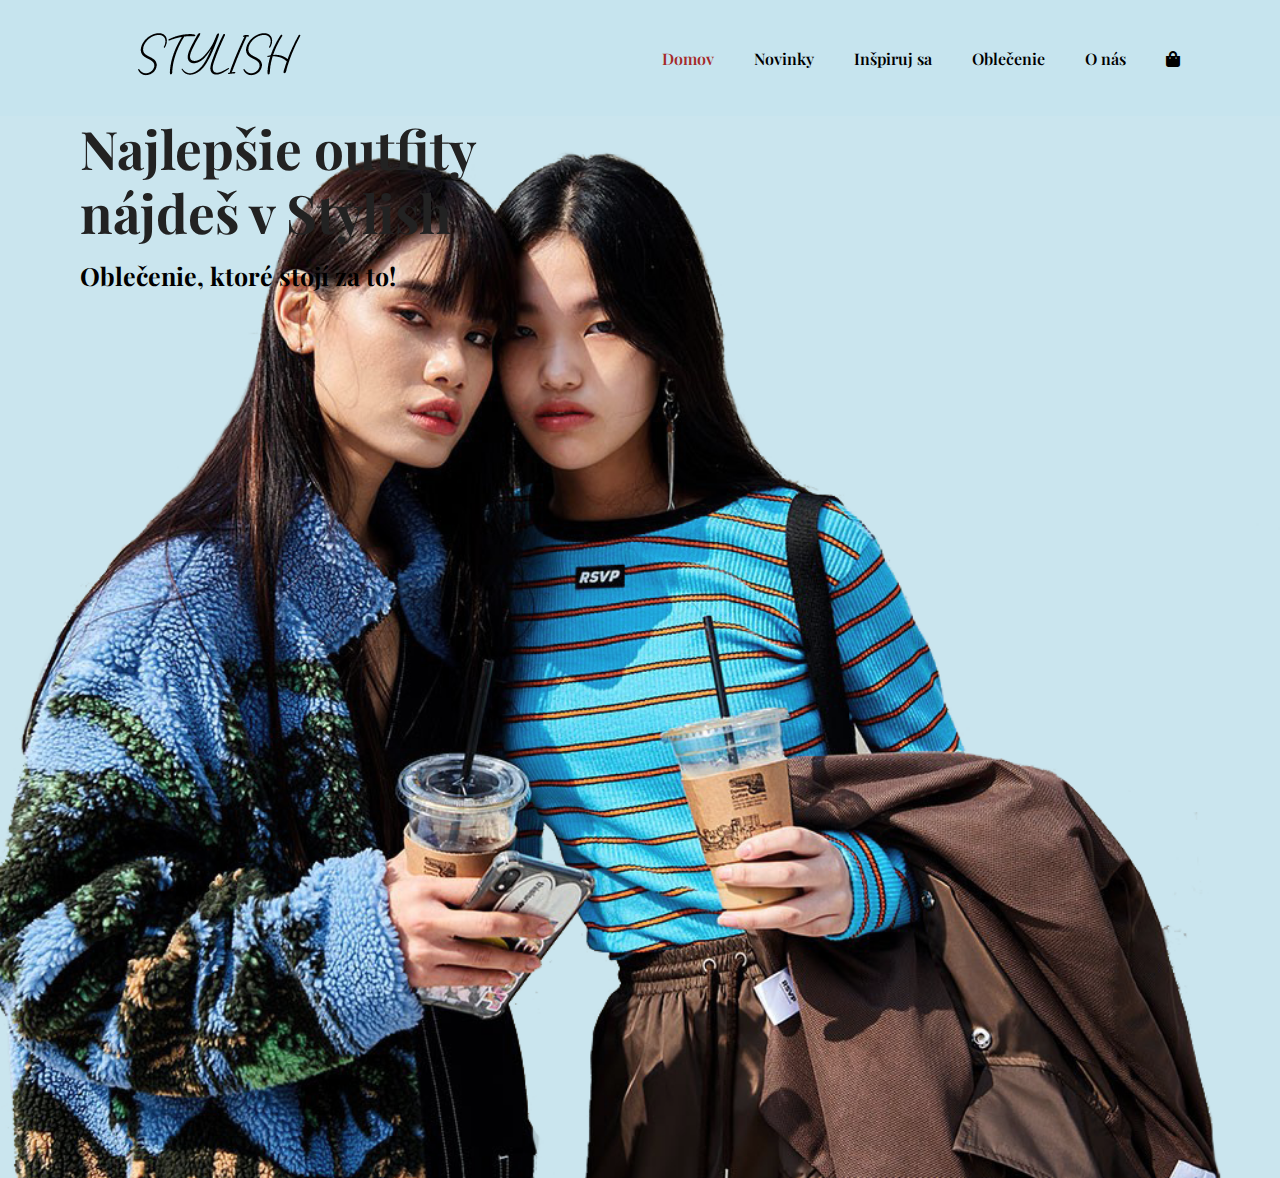
<file: index.html>
<!DOCTYPE html>
<html lang="sk">

<head>
    <meta charset="UTF-8"> 
    <meta http-equiv="X-UA-Compatible" content="IE-edge">
    <meta name="viewport" content="width=device-width, initial-scale=1.0">
    <title>Stylish</title>
    <link rel="stylesheet" href="https://pro.fontawesome.com/releases/v5.10.0/css/all.css"/>
    <link rel="stylesheet" href="style.css">
</head>

<body style="background-color:#c6e4ee;"> 

<body>

    <section id="header">
        <a href="#"><img src="images/logo.png" class="logo" alt=""></a> 

        <div>
            <ul id="navbar">
                <li><a class="active" href="index.html">Domov</a></li> 
                <li><a href="novinky.html">Novinky</a></li> 
                <li><a href="inspirujsa.html">Inšpiruj sa</a></li> 
                <li><a href="oblecenie.html">Oblečenie</a></li> 
                <li><a href="onas.html">O nás</a></li> 
                <li id="lg-bag"><a href="kosik.html"><i class="fas fa-shopping-bag bag"></i></a></li> 

                <a href="#" id="close"><i class="far fa-times"></i></a>
            </ul>
        </div>

        <div id="mobile">
            <a href="kosik.html"><i class="fas fa-shopping-bag bag"></i></a>
            <i id="bar" class="fas fa-outdent"></i>
        </div>
        
    </section>

    <section id="pozadie">
        <h1>Najlepšie outfity</h1>
        <h1>nájdeš v Stylish</h1>
        <h4>Oblečenie, ktoré stojí za to!</h4>

    </section>

    <script src="script.js"></script>

</body>

</html>
</file>
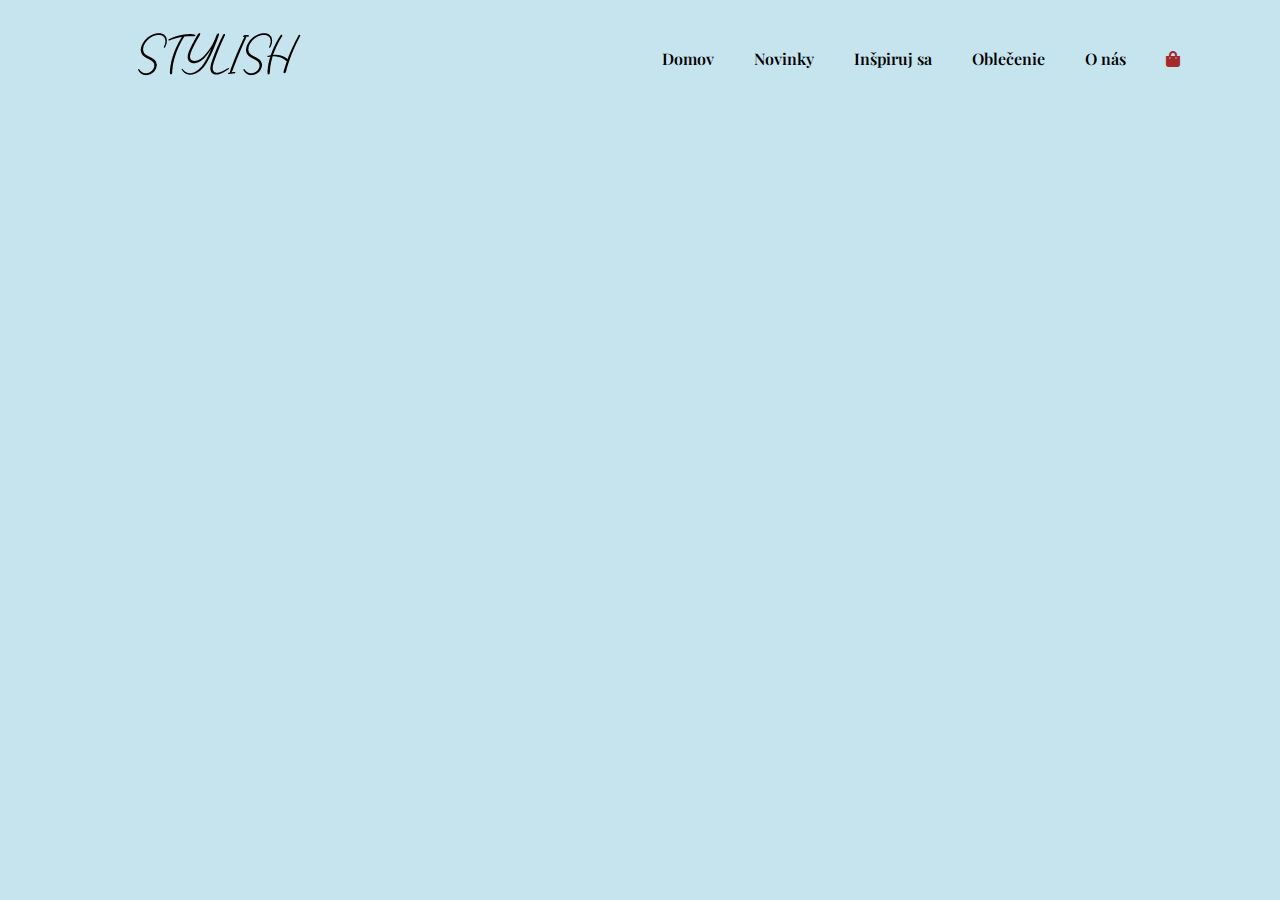
<file: kosik.html>
<!DOCTYPE html>
<html lang="sk">

<head>
    <meta charset="UTF-8"> 
    <meta http-equiv="X-UA-Compatible" content="IE-edge">
    <meta name="viewport" content="width=device-width, initial-scale=1.0">
    <title>Stylish</title>
    <link rel="stylesheet" href="https://pro.fontawesome.com/releases/v5.10.0/css/all.css"/>
    <link rel="stylesheet" href="style.css">
</head>

<body style="background-color:#c6e4ee;"> 

<body>

    <section id="header">
        <a href="#"><img src="images/logo.png" class="logo" alt=""></a> 

        <div>
            <ul id="navbar">
                <li><a href="index.html">Domov</a></li> 
                <li><a href="novinky.html">Novinky</a></li> 
                <li><a href="inspirujsa.html">Inšpiruj sa</a></li> 
                <li><a href="oblecenie.html">Oblečenie</a></li> 
                <li><a href="onas.html">O nás</a></li> 
                <li id="lg-bag"><a class="active" href="kosik.html"><i class="fas fa-shopping-bag bag"></i></a></li> 

                <a href="#" id="close"><i class="far fa-times"></i></a>
            </ul>
        </div>

        <div id="mobile">
            <a href="kosik.html"><i class="fas fa-shopping-bag bag"></i></a>
            <i id="bar" class="fas fa-outdent"></i>
        </div>
        
    </section>

    

    <script src="script.js"></script>

</body>

</html>
</file>
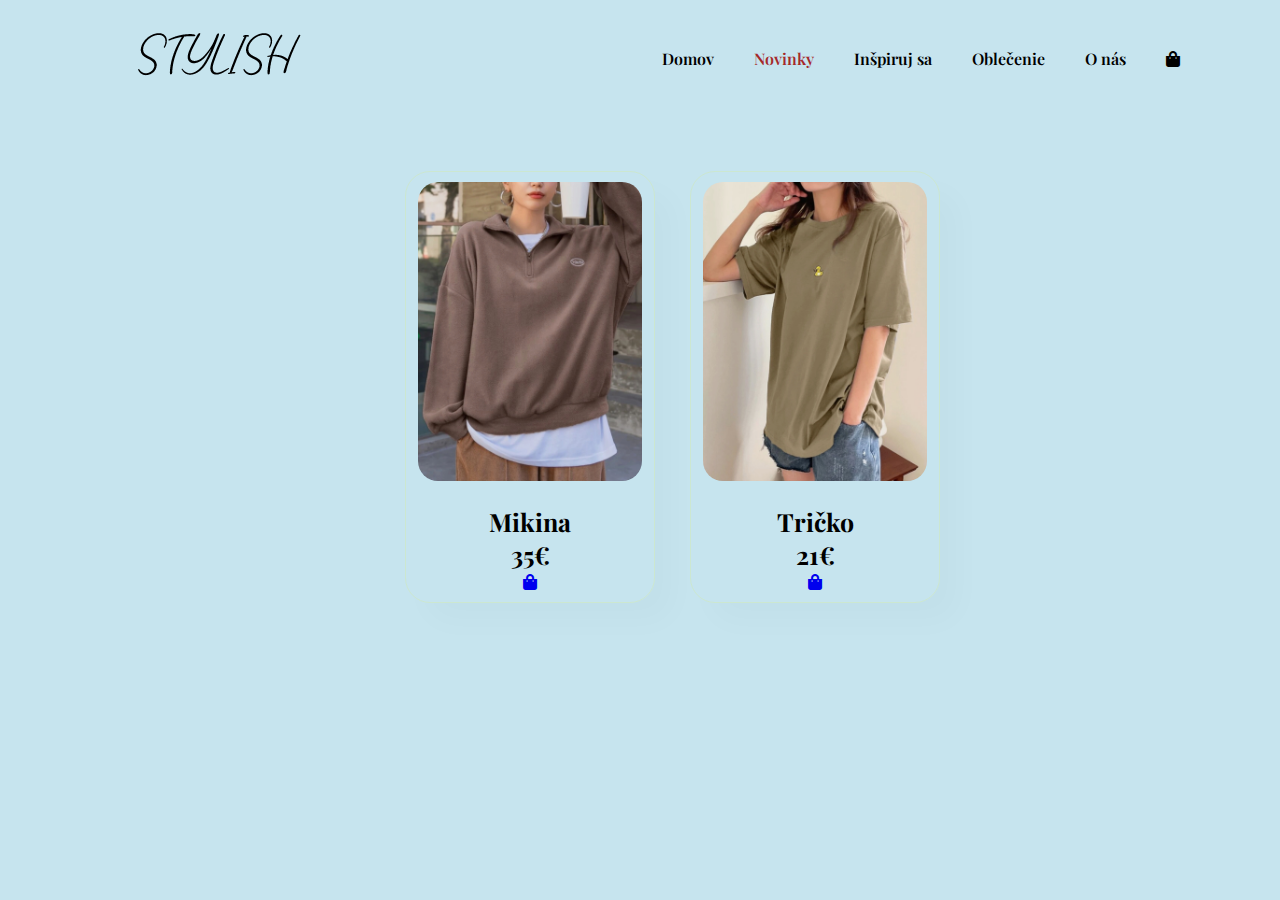
<file: novinky.html>
<!DOCTYPE html>
<html lang="sk">

<head>
    <meta charset="UTF-8"> 
    <meta http-equiv="X-UA-Compatible" content="IE-edge">
    <meta name="viewport" content="width=device-width, initial-scale=1.0">
    <title>Stylish</title>
    <link rel="stylesheet" href="https://pro.fontawesome.com/releases/v5.10.0/css/all.css"/>
    <link rel="stylesheet" href="style.css">
</head>

<body style="background-color:#c6e4ee;"> 

<body>

    <section id="header">
        <a href="#"><img src="images/logo.png" class="logo" alt=""></a> 

        <div>
            <ul id="navbar">
                <li><a href="index.html">Domov</a></li> 
                <li><a class="active" href="novinky.html">Novinky</a></li> 
                <li><a href="inspirujsa.html">Inšpiruj sa</a></li> 
                <li><a href="oblecenie.html">Oblečenie</a></li> 
                <li><a href="onas.html">O nás</a></li> 
                <li id="lg-bag"><a href="kosik.html"><i class="fas fa-shopping-bag bag"></i></a></li> 

                <a href="#" id="close"><i class="far fa-times"></i></a>
            </ul>
        </div>

        <div id="mobile">
            <a href="kosik.html"><i class="fas fa-shopping-bag bag"></i></a>
            <i id="bar" class="fas fa-outdent"></i>
        </div>
        
    </section>

    <section id="produkt1" class="section-p3">
        

        <div class="pro-container">
            <div class="pro">
                <img src="images/pic5.jpg" alt="">
                <div class="des"></div>
                <h5>Mikina</h5>
                <h5>35€</h5>
            <a href="#"><i class="fas fa-shopping-bag"></i></a>
            </div>

            <div class="pro-container">
                <div class="pro">
                    <img src="images/pic7.jpg" alt="">
                    <div class="des"></div>
                    <h5>Tričko</h5>
                    <h5>21€</h5>
                <a href="#"><i class="fas fa-shopping-bag"></i></a>
                </div>

                

                    
    </div>

    <script src="script.js"></script>

</body>

</html>
</file>
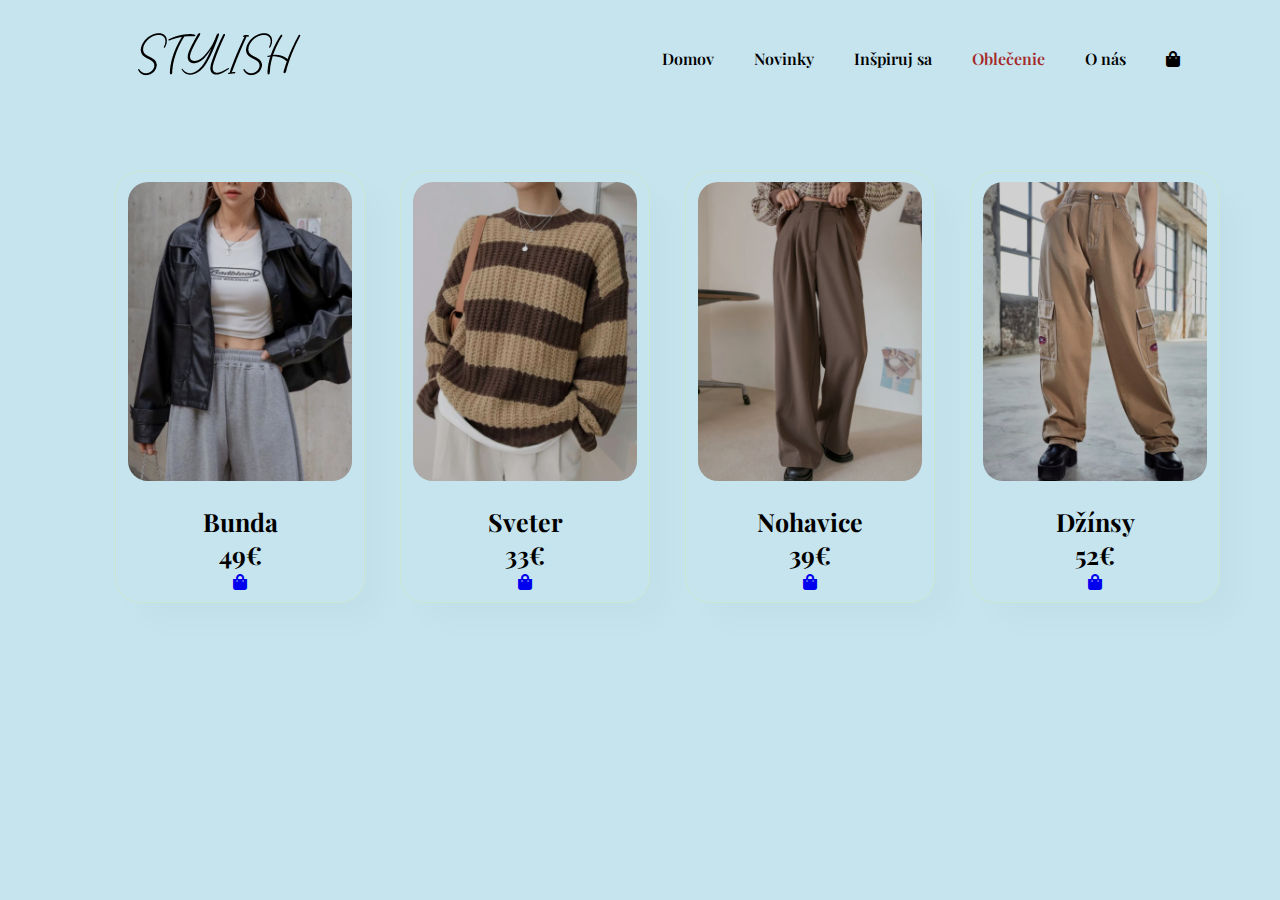
<file: oblecenie.html>
<!DOCTYPE html>
<html lang="sk">

<head>
    <meta charset="UTF-8"> 
    <meta http-equiv="X-UA-Compatible" content="IE-edge">
    <meta name="viewport" content="width=device-width, initial-scale=1.0">
    <title>Stylish</title>
    <link rel="stylesheet" href="https://pro.fontawesome.com/releases/v5.10.0/css/all.css"/>
    <link rel="stylesheet" href="style.css">
</head>

<body style="background-color:#c6e4ee;"> 

<body>

    <section id="header">
        <a href="#"><img src="images/logo.png" class="logo" alt=""></a> 

        <div>
            <ul id="navbar">
                <li><a href="index.html">Domov</a></li> 
                <li><a href="novinky.html">Novinky</a></li> 
                <li><a href="inspirujsa.html">Inšpiruj sa</a></li> 
                <li><a class="active" href="oblecenie.html">Oblečenie</a></li> 
                <li><a href="onas.html">O nás</a></li> 
                <li id="lg-bag"><a href="kosik.html"><i class="fas fa-shopping-bag bag"></i></a></li> 

                <a href="#" id="close"><i class="far fa-times"></i></a>
            </ul>
        </div>

        <div id="mobile">
            <a href="kosik.html"><i class="fas fa-shopping-bag bag"></i></a>
            <i id="bar" class="fas fa-outdent"></i>
        </div>
        
    </section>

    <section id="produkt1" class="section-p1">
        <div class="pro-container">
            <div class="pro">
                <img src="images/pic1.jpg" alt="">
                <div class="des"></div>
                <h5>Bunda</h5>
                <h5>49€</h5>
            <a href="#"><i class="fas fa-shopping-bag"></i></a>
            </div>

            <div class="pro-container">
                <div class="pro">
                    <img src="images/pic2.jpg" alt="">
                    <div class="des"></div>
                    <h5>Sveter</h5>
                    <h5>33€</h5>
                <a href="#"><i class="fas fa-shopping-bag"></i></a>
                </div>

                <div class="pro-container">
                    <div class="pro">
                        <img src="images/pic3.jpg" alt="">
                        <div class="des"></div>
                        <h5>Nohavice</h5>
                        <h5>39€</h5>
                    <a href="#"><i class="fas fa-shopping-bag"></i></a>
                    </div>

                    <div class="pro-container">
                        <div class="pro">
                            <img src="images/pic4.jpg" alt="">
                            <div class="des"></div>
                            <h5>Džínsy</h5>
                            <h5>52€</h5>
                        <a href="#"><i class="fas fa-shopping-bag"></i></a>
                        </div>

    <script src="script.js"></script>

</body>

</html>
</file>
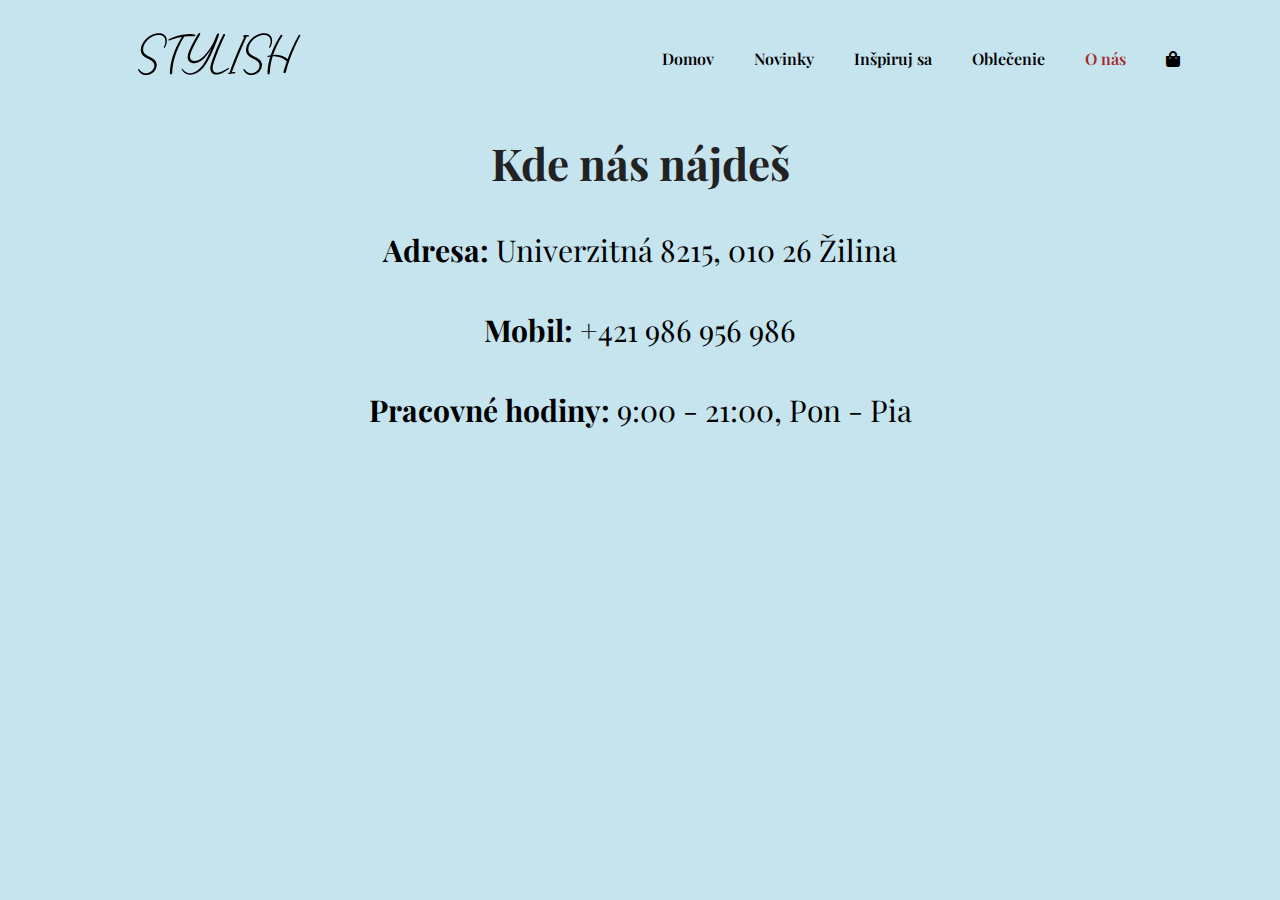
<file: onas.html>
<!DOCTYPE html>
<html lang="sk">

<head>
    <meta charset="UTF-8"> 
    <meta http-equiv="X-UA-Compatible" content="IE-edge">
    <meta name="viewport" content="width=device-width, initial-scale=1.0">
    <title>Stylish</title>
    <link rel="stylesheet" href="https://pro.fontawesome.com/releases/v5.10.0/css/all.css"/>
    <link rel="stylesheet" href="style.css">
</head>

<body style="background-color:#c6e4ee;"> 

<body>

    <section id="header">
        <a href="#"><img src="images/logo.png" class="logo" alt=""></a> 

        <div>
            <ul id="navbar">
                <li><a href="index.html">Domov</a></li> 
                <li><a href="novinky.html">Novinky</a></li> 
                <li><a href="inspirujsa.html">Inšpiruj sa</a></li> 
                <li><a href="oblecenie.html">Oblečenie</a></li> 
                <li><a class="active" href="onas.html">O nás</a></li> 
                <li id="lg-bag"><a href="kosik.html"><i class="fas fa-shopping-bag bag"></i></a></li> 

                <a href="#" id="close"><i class="far fa-times"></i></a>
            </ul>
        </div>

        <div id="mobile">
            <a href="kosik.html"><i class="fas fa-shopping-bag bag"></i></a>
            <i id="bar" class="fas fa-outdent"></i>
        </div>
        
    </section>


    <div class="container">
        <h2>Kde nás nájdeš</h2>
        <center><p><strong>Adresa:</strong> Univerzitná 8215, 010 26 Žilina</p>
        <p><strong>Mobil:</strong> +421 986 956 986</p>
        <p><strong>Pracovné hodiny:</strong> 9:00 - 21:00, Pon - Pia</p></center>
        
    </div>

    <script src="script.js"></script>

</body>

</html>
</file>
<file: style.css>
@import url('https://fonts.googleapis.com/css2?family=Playfair+Display&display=swap');
*{
    margin: 0;
    padding: 0;
    box-sizing: border-box;
    font-family: 'Playfair Display', serif; 
}

h1 {
    font-size: 53px;
    line-height: 64px;
    color: #222;
}

h2 {
    font-size: 46px;
    line-height: 54px;
    color: #222;
}

h4 {
    font-size: 25px;
    color: black;
    margin: 15px 0 20px 0;
}

h5 {
    font-size: 25px;
    color: black;
 
}

h6 {
    font-weight: 700;
    font-size: 12px;
}

p {
    font-size: 30px;
    color: black;
    margin: 40px 0 0px 0;
    

}

.section-p1 {
    padding: 40px 80px;
}

.section-m1 {
    padding: 40px 0px;
}

body {
    width: 100%; 
}

/* HEADER */

#header {
    display: flex;
    align-items: center;
    justify-content: space-between;
    padding: 20px 80px;
    background: #c6e4ee;
    box-shadow: 0 5px 15 px rgba(0, 0, 0, 0.06);
}

#navbar {
    display: flex;
    align-items: center;
    justify-content: center;
}

#navbar li {
    list-style: none;
    padding: 0 20px;
}

#navbar li a {
    text-decoration: none;
    font-size: 16px;
    font-weight: 600;
    color: black; 
    transition: 0.3s ease;
}

#navbar li a:hover,
#navbar li a.active {
    color:brown;
}

#mobile {
    display: none;
    align-items: center;
}

#close {
    display: none;
}



/* domov page */

#pozadie {
    background-image: url(images/pozadie.png);
    height: 118vh;
    width: 100%;
    background-size: cover;
    background-position: top 25% right 0;
    padding: 0 80px;
}


/* feature oramovanie */

#feature .fe-box {
    
    width: 180px;
    text-align: center;
    padding: 25px 15px;
    box-shadow: 20px 20px 34px rgba(0, 0, 0, 0.03);
    border: 0.5px solid #cce7d0;
    border-radius: 4px;
    margin: 15px 0;
    
}

#feature .fe-box:hover {
    box-shadow: 10px 10px 54px rgba(70, 62, 221, 0.1);
}

#produkt1 {
    text-align: center;
}

#produkt1 .pro-container{
    display: flex;
    justify-content: space-between;
    padding-top: 0px;
    padding: 0px 35px;

    
}


#produkt1 .pro {
    width: 23%;
    min-width: 250px;
    padding: 10px 12px;
    border: 1px solid #cce7d0;
    border-radius: 25px;
    cursor: pointer;
    box-shadow: 20px 20px 30px rgba(0, 0, 0, 0.02);
    margin: 15px 0;
    transition: 0.2s ease;

}

#produkt1 .pro:hover {
    box-shadow: 20px 20px 30px rgba(0, 0, 0, 0.06);
}

#produkt1 .pro img{
    width: 100%;
    border-radius: 20px;

}

#produkt1 .pro .des {
    text-align: start;
    padding: 10px 0;
}

#produkt1 .pro .des h5{
    padding-top: 7;
    font-size: 14px;
}

#produkt1 .pro .bag {
    width: 40px;
    height: 40px;
    line-height: 40px;
    border-radius: 50px;
    font-weight: 500;
    
}

/* inspiruj sa */

*{
    margin: 0;
    padding: 0;
}

.container {
    width: 80%;
    margin: 20px auto;
}

.container h2 {
    padding: 0px 20;
    font-size: 44px;
    text-align: center;
}

/* novinky */

.section-p3 {
    padding: 40px 370px;
}

/* media query */

@media (max-width:799px) {
    #navbar {
        display: flex;
        flex-direction: column;
        align-items: flex-start;
        justify-content: flex-start;
        position: fixed;
        top: 0;
        right: -300px;
        height: 100vh;
        width: 300px;
        background-color: white;
        box-shadow: 0 40px 60px rgba(0, 0, 0, 0.1);
        padding: 80px 0 0 10px;
        transition: 0.3s;
    }

    #navbar.active {
        right: 0px;
    }

    #navbar li{
        margin-bottom: 25px;
    }

    #mobile {
        display: flex;
        align-items: center;
    }

    #mobile i {
        color: black;
        font-size: 24px;
        padding-left: 20px;
    }

    #close {
        display: initial;
        position: absolute;
        top: 30px;
        left: 30px;
        color: black;
        font-size: 24px; 
    }

    #lg-bag {
        display: none;
    }

    #pozadie { 
        height: 90vh;
        background-position: center;  
 
    }

    

       /* novinky a oblecenie */

   .section-p3 {
    padding: 20px 20px 0 20px;
}

   #produkt1 .pro-container {
    display: flex;
    flex-direction: column;
    align-items: center;
    justify-content: space-between;
    padding-top: 0px;
    padding: 0px 0px;
}

/* inspiruj sa  */
video {
    width: 426px;
    height: 240px;
}


}

  




@media (max-width: 477px) {
    #header {
        padding: 10px 10px;
      
    } 

    #pozadie { 
        padding: 0 20px;
        background-position: center;
        height: 90vh;
        
       
    }

    h1 {
        font-size: 35px;
        line-height: 34px;
        color: #222;
    }

    h4 {
        font-size: 20px;
        color: black;
        margin: 15px 0 20px 0;
    }

   /* novinky */

   .section-p3 {
    padding: 20px 20px 0 20px;
}

   #produkt1 .pro-container {
    display: flex;
    flex-direction: column;
    align-items: center;
    justify-content: space-between;
    padding-top: 0px;
    padding: 0px 0px;
}


    /* inspiruj sa  */
    video {
        width: 240px;
        height: 140px;
    }

    /* o nas */

    p {
    font-size: 20px;
    color: black;
    margin: 40px 0 0px 0;
    
    
}
}
</file>
